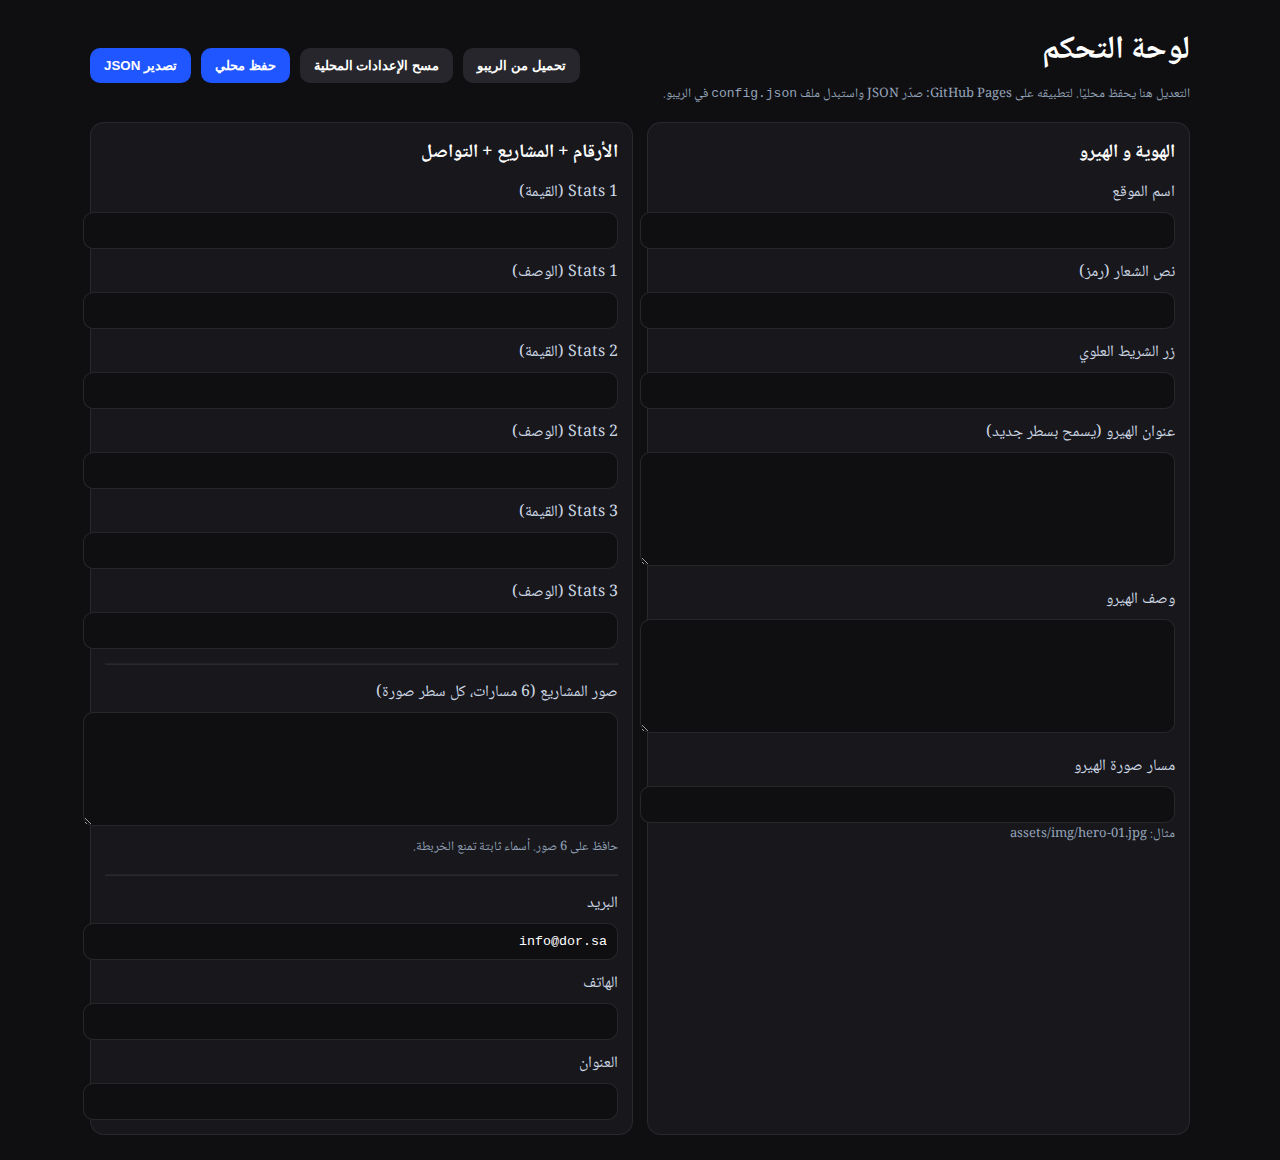
<file: admin/index.html>
<!doctype html>
<html lang="ar" dir="rtl">
<head>
  <meta charset="utf-8" />
  <meta name="viewport" content="width=device-width,initial-scale=1" />
  <title>لوحة التحكم</title>
  <link href="https://fonts.googleapis.com/css2?family=Noto+Naskh+Arabic:wght@400;600;700&display=swap" rel="stylesheet">
  <style>
    body{font-family:"Noto Naskh Arabic",system-ui;margin:0;background:#0f0f12;color:#fff}
    .wrap{max-width:1100px;margin:0 auto;padding:24px}
    .top{display:flex;align-items:center;justify-content:space-between;gap:12px;flex-wrap:wrap}
    .btn{background:#1f56ff;color:#fff;border:0;border-radius:10px;padding:10px 14px;cursor:pointer;font-weight:800}
    .btn.secondary{background:#26262c}
    .grid{display:grid;grid-template-columns: 1fr 1fr;gap:14px;margin-top:16px}
    .card{background:#17171c;border:1px solid rgba(255,255,255,.08);border-radius:14px;padding:14px}
    label{display:block;color:#cbd5e1;margin:10px 0 6px}
    input,textarea{width:100%;padding:10px;border-radius:10px;border:1px solid rgba(255,255,255,.10);background:#0f0f12;color:#fff}
    textarea{min-height:92px;resize:vertical}
    .hint{color:#94a3b8;font-size:13px;line-height:1.8}
    .mono{font-family: ui-monospace, SFMono-Regular, Menlo, Consolas, monospace}
    @media(max-width:920px){.grid{grid-template-columns:1fr}}
  </style>
</head>

<body>
  <div class="wrap">
    <div class="top">
      <div>
        <h1 style="margin:0 0 4px">لوحة التحكم</h1>
        <div class="hint">التعديل هنا يحفظ محليًا. لتطبيقه على GitHub Pages: صدّر JSON واستبدل ملف <span class="mono">config.json</span> في الريبو.</div>
      </div>
      <div style="display:flex;gap:10px;flex-wrap:wrap">
        <button class="btn secondary" id="loadRepo">تحميل من الريبو</button>
        <button class="btn secondary" id="resetLocal">مسح الإعدادات المحلية</button>
        <button class="btn" id="saveLocal">حفظ محلي</button>
        <button class="btn" id="exportJson">تصدير JSON</button>
      </div>
    </div>

    <div class="grid">
      <div class="card">
        <h3 style="margin:0 0 8px">الهوية و الهيرو</h3>

        <label>اسم الموقع</label>
        <input id="siteName" />

        <label>نص الشعار (رمز)</label>
        <input id="logoText" />

        <label>زر الشريط العلوي</label>
        <input id="ctaTop" />

        <label>عنوان الهيرو (يسمح بسطر جديد)</label>
        <textarea id="heroTitle"></textarea>

        <label>وصف الهيرو</label>
        <textarea id="heroSubtitle"></textarea>

        <label>مسار صورة الهيرو</label>
        <input id="heroImage" class="mono" />
        <div class="hint">مثال: assets/img/hero-01.jpg</div>
      </div>

      <div class="card">
        <h3 style="margin:0 0 8px">الأرقام + المشاريع + التواصل</h3>

        <label>Stats 1 (القيمة)</label>
        <input id="s1v" />
        <label>Stats 1 (الوصف)</label>
        <input id="s1l" />

        <label>Stats 2 (القيمة)</label>
        <input id="s2v" />
        <label>Stats 2 (الوصف)</label>
        <input id="s2l" />

        <label>Stats 3 (القيمة)</label>
        <input id="s3v" />
        <label>Stats 3 (الوصف)</label>
        <input id="s3l" />

        <hr style="border-color:rgba(255,255,255,.08);margin:14px 0">

        <label>صور المشاريع (6 مسارات، كل سطر صورة)</label>
        <textarea id="projectsImages" class="mono"></textarea>
        <div class="hint">حافظ على 6 صور. أسماء ثابتة تمنع الخربطة.</div>

        <hr style="border-color:rgba(255,255,255,.08);margin:14px 0">

        <label>البريد</label>
        <input id="email" class="mono" />
        <label>الهاتف</label>
        <input id="phone" class="mono" />
        <label>العنوان</label>
        <input id="address" />
      </div>
    </div>

  </div>

  <script src="admin.js"></script>
</body>
</html>
</file>
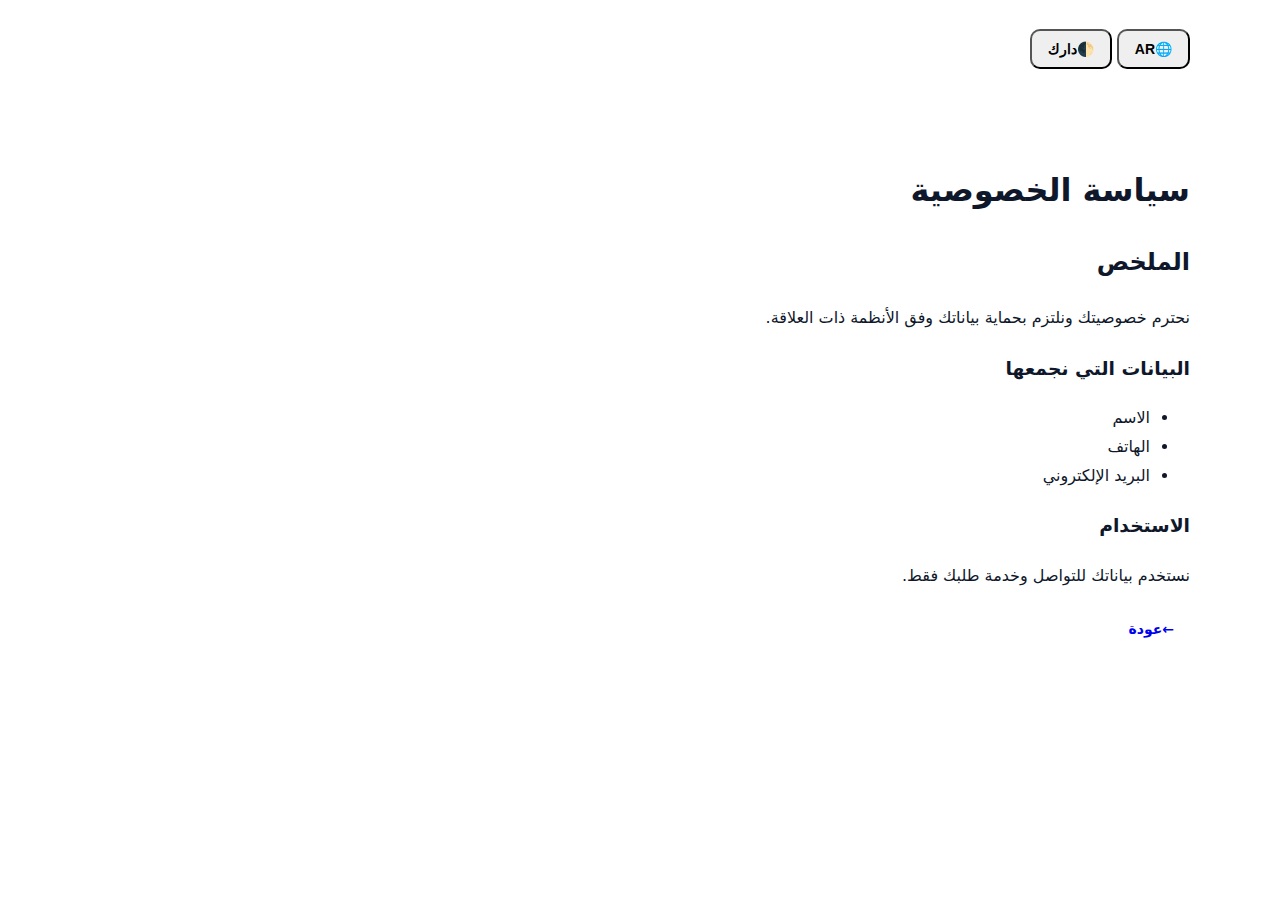
<file: policy.html>
<!doctype html>
<html lang="ar" dir="rtl">
<head>
  <meta charset="utf-8" />
  <meta name="viewport" content="width=device-width, initial-scale=1" />
  <title>Policy</title>
  <link rel="stylesheet" href="assets/css/main.css" />
</head>

<body>
  <header class="topbar">
    <div class="container topbar__inner">
      <a class="brand" href="index.html#home" aria-label="Home">
        <span class="brand__logo">DOR</span>
      </a>

      <div class="tools">
        <button class="btn btn--ghost" id="langBtn" type="button">
          <span class="icon">🌐</span>
          <span id="langLabel">AR</span>
        </button>

        <button class="btn btn--ghost" id="themeBtn" type="button">
          <span class="icon">🌓</span>
          <span id="themeLabel"></span>
        </button>
      </div>
    </div>
  </header>

  <main class="section">
    <div class="container policyPage">
      <h1 class="policyTitle" id="policyTitle"></h1>
      <div class="policyBody" id="policyBody"></div>

      <div class="policyBack">
        <a class="btn btn--ghost" href="index.html#footer">← <span data-i18n="policy.back"></span></a>
      </div>
    </div>
  </main>

  <script src="assets/js/i18n.js"></script>
  <script src="assets/js/theme.js"></script>

  <script>
    // تحميل السياسات وعرض سياسة حسب slug
    (async function () {
      // قراءة slug من الرابط
      const params = new URLSearchParams(location.search);
      const slug = params.get("slug") || "privacy";

      // تحميل ملف السياسات
      const policies = await fetch("content/policies.json").then(r => r.json());

      // إيجاد السياسة المطلوبة
      const item = policies.items.find(p => p.slug === slug) || policies.items[0];

      // إعداد اللغة الحالية
      await window.I18N.init();

      // تحديد عنوان ومحتوى السياسة حسب اللغة
      const lang = window.I18N.getLang();
      document.getElementById("policyTitle").textContent = item.title[lang] || item.title.ar;
      document.getElementById("policyBody").innerHTML = item.body[lang] || item.body.ar;

      // ترجمة العناصر ذات data-i18n
      window.I18N.apply();
      // ضبط أزرار اللغة والثيم
      window.Theme.initThemeUI();
      window.I18N.initLangUI();
    })();
  </script>
</body>
</html>
</file>
<file: assets/css/main.css>
/* =========================
   Global safety (No overflow)
   ========================= */
* { box-sizing: border-box; }
html, body { width: 100%; overflow-x: hidden; }
body {
  margin: 0;
  font-family: system-ui, -apple-system, "Segoe UI", Arial, "Noto Sans Arabic", sans-serif;
  color: #0f172a;
  background: #ffffff;
  line-height: 1.8;
}

img { max-width: 100%; height: auto; display: block; }

/* =========================
   Container spacing (يمين/يسار ثابت)
   ========================= */
.container {
  width: min(1180px, 100%);
  margin-inline: auto;
  padding-inline: clamp(16px, 3.5vw, 40px);
}

/* =========================
   Header
   ========================= */
.header {
  position: sticky;
  top: 0;
  z-index: 50;
  background: rgba(16, 18, 20, 0.92);
  border-bottom: 1px solid rgba(255,255,255,0.08);
  backdrop-filter: blur(10px);
}

.header__inner {
  display: flex;
  align-items: center;
  gap: 14px;
  padding-block: 12px;
}

/* ترتيب عناصر الهيدر مثل الصورة: Brand يسار، nav وسط، زر يمين */
.brand {
  display: inline-flex;
  align-items: center;
  gap: 10px;
  text-decoration: none;
  color: #fff;
  /* نجبره يسار حتى في RTL */
  order: 1;
  margin-inline-start: 0;
  margin-inline-end: auto;
}

.brand__mark {
  width: 34px;
  height: 34px;
  border-radius: 10px;
  background: #ffffff;
  position: relative;
}
.brand__mark::after{
  content:"✦";
  position:absolute;
  inset:0;
  display:grid;
  place-items:center;
  color:#0b1220;
  font-weight:900;
}

.brand__text { font-weight: 800; letter-spacing: .2px; }

.nav {
  display: flex;
  align-items: center;
  gap: 18px;
  order: 2;
}

.nav__link{
  color: rgba(255,255,255,0.88);
  text-decoration: none;
  font-weight: 700;
  font-size: 14px;
  padding: 8px 8px;
  border-radius: 10px;
}

.nav__link:hover{ background: rgba(255,255,255,0.06); color:#fff; }

.header__cta { order: 3; }

.navToggle{
  display:none;
  order: 4;
  border: 1px solid rgba(255,255,255,0.16);
  background: rgba(255,255,255,0.06);
  color: #fff;
  border-radius: 12px;
  padding: 10px 12px;
  font-weight: 900;
  cursor: pointer;
}

/* =========================
   Buttons
   ========================= */
.btn{
  display: inline-flex;
  align-items: center;
  justify-content: center;
  text-decoration: none;
  font-weight: 800;
  border-radius: 10px;
  padding: 10px 16px;
  font-size: 14px;
  white-space: nowrap;
}

.btn--primary{
  background: #1d4ed8;
  color: #fff;
  border: 1px solid rgba(29,78,216,0.8);
}

.btn--outline{
  background: transparent;
  color: #fff;
  border: 1px solid rgba(255,255,255,0.45);
}

/* =========================
   Hero
   ========================= */
.hero{
  background: #1c1f22;
  padding: 64px 0 72px;
}

.hero__grid{
  display: grid;
  grid-template-columns: 1.05fr .95fr;
  gap: clamp(16px, 3vw, 28px);
  align-items: center;
}

.hero__grid > *{ min-width: 0; } /* يمنع overflow داخل grid */

.heroMedia{
  position: relative;
  min-height: 420px;
}

/* الصورة الصغيرة اليسار */
.heroMedia__small{
  position: absolute;
  left: 0;
  top: 45%;
  width: 160px;
  height: 92px;
  border-radius: 12px;
  overflow: hidden;
  box-shadow: 0 14px 35px rgba(0,0,0,0.35);
  z-index: 2;
}
.heroMedia__small img{ width:100%; height:100%; object-fit: cover; }

/* الصورة الرئيسية */
.heroMedia__main{
  width: 100%;
  max-width: 560px;
  height: 360px;
  border-radius: 14px;
  overflow: hidden;
  box-shadow: 0 20px 60px rgba(0,0,0,0.50);
  position: relative;
  margin-inline-start: 64px; /* تقارب الشكل الظاهر */
}
.heroMedia__main img{ width:100%; height:100%; object-fit: cover; }

/* تدرج داكن مثل الصورة */
.heroMedia__shade{
  position:absolute;
  inset:0;
  background: linear-gradient(90deg, rgba(0,0,0,0.55), rgba(0,0,0,0.05));
}

/* النص يمين */
.heroText{ color: #fff; }

.heroText__title{
  margin: 0 0 14px;
  font-size: clamp(44px, 5.4vw, 78px);
  line-height: 1.12;
  letter-spacing: .4px;
  font-weight: 900;
}

.heroText__sub{
  margin: 0 0 18px;
  color: rgba(255,255,255,0.78);
  max-width: 52ch;
  font-size: 13px;
}

.heroText__actions{
  display: flex;
  gap: 12px;
  flex-wrap: wrap;
}

/* =========================
   Logo bar
   ========================= */
.logoBar{
  background:#fff;
  border-bottom: 2px solid #1d4ed8;
}

.logoBar__inner{
  display:flex;
  justify-content: center;
  align-items: center;
  gap: clamp(14px, 3vw, 26px);
  padding: 18px 0;
  flex-wrap: wrap;
}

.logoBar__logo{
  height: 18px;
  opacity: .85;
}

/* =========================
   Sections / Titles
   ========================= */
.section{ padding: 72px 0; }
.section--tight{ padding: 34px 0 20px; }

.sectionHead{
  text-align: center;
  margin-bottom: 26px;
}
.sectionHead__title{
  margin: 0 0 10px;
  font-size: clamp(34px, 4.2vw, 64px);
  font-weight: 900;
  letter-spacing: .3px;
}
.sectionHead__desc{
  margin: 0;
  color: rgba(15,23,42,0.68);
  font-weight: 700;
  font-size: 13px;
}

/* =========================
   Services cards (4)
   ========================= */
.cards4{
  display:grid;
  grid-template-columns: 1.2fr .8fr;
  grid-auto-rows: 1fr;
  gap: 16px;
  max-width: 980px;
  margin-inline: auto;
}
.cards4 > *{ min-width: 0; }

.card{
  background:#fff;
  border: 1px solid rgba(15,23,42,0.10);
  border-radius: 10px;
  box-shadow: 0 10px 28px rgba(15,23,42,0.10);
  padding: 18px;
}

.card__icon{
  width: 36px;
  height: 36px;
  border-radius: 10px;
  display:grid;
  place-items:center;
  background: rgba(29,78,216,0.10);
  color:#1d4ed8;
  margin-bottom: 10px;
  font-weight: 900;
}

.card__title{ margin: 0 0 8px; font-weight: 900; }
.card__text{ margin: 0; color: rgba(15,23,42,0.70); font-weight: 700; font-size: 13px; }

/* توزيع 4 كروت مثل الصورة */
.cards4 article:nth-child(1){ grid-column: 1 / 2; }
.cards4 article:nth-child(2){ grid-column: 2 / 3; }
.cards4 article:nth-child(3){ grid-column: 1 / 2; }
.cards4 article:nth-child(4){ grid-column: 2 / 3; }

/* =========================
   Stats 3
   ========================= */
.stats3{
  display:grid;
  grid-template-columns: repeat(3, 1fr);
  gap: 14px;
  max-width: 980px;
  margin-inline: auto;
}
.stats3 > *{ min-width: 0; }

.stat{
  border: 1px solid rgba(15,23,42,0.10);
  border-radius: 10px;
  box-shadow: 0 10px 28px rgba(15,23,42,0.10);
  padding: 22px 18px;
  text-align: center;
  background: #fff;
}

.stat__num{
  font-size: clamp(40px, 4.5vw, 64px);
  font-weight: 950;
  margin-bottom: 6px;
}
.stat__label{
  color: rgba(15,23,42,0.72);
  font-weight: 800;
  font-size: 13px;
}

/* =========================
   Gallery 6 (صور فقط)
   ========================= */
.gallery6{
  display:grid;
  grid-template-columns: repeat(3, 1fr);
  gap: 16px;
  max-width: 980px;
  margin-inline: auto;
}
.gallery6 > *{ min-width: 0; }

.gallery6__img{
  width: 100%;
  aspect-ratio: 1 / 1;
  object-fit: cover;
  border-radius: 10px;
  box-shadow: 0 14px 32px rgba(15,23,42,0.12);
}

/* =========================
   Testimonial
   ========================= */
.testimonial{
  max-width: 980px;
  margin-inline: auto;
  background:#fff;
  border: 1px solid rgba(15,23,42,0.10);
  border-radius: 10px;
  box-shadow: 0 14px 34px rgba(15,23,42,0.10);
  overflow: hidden;
  display:grid;
  grid-template-columns: 420px 1fr;
}
.testimonial > *{ min-width: 0; }

.testimonial__img img{
  width:100%;
  height:100%;
  object-fit: cover;
}

.testimonial__body{
  padding: 22px;
}

.testimonial__logo{
  height: 18px;
  margin-bottom: 10px;
}

.testimonial__text{
  margin: 0 0 10px;
  color: rgba(15,23,42,0.78);
  font-weight: 800;
}

.testimonial__more{
  color:#1d4ed8;
  font-weight: 900;
  text-decoration: none;
}

.team3{
  max-width: 980px;
  margin: 18px auto 0;
  display:grid;
  grid-template-columns: repeat(3, 1fr);
  gap: 16px;
  text-align: center;
}
.team3 > *{ min-width: 0; }

.team3__avatar{
  width: 44px;
  height: 44px;
  border-radius: 50%;
  object-fit: cover;
  margin-inline: auto;
  border: 2px solid rgba(15,23,42,0.10);
}

.team3__name{ margin-top: 8px; font-weight: 900; font-size: 13px; }
.team3__role{ color: rgba(15,23,42,0.55); font-weight: 800; font-size: 12px; }

/* =========================
   News
   ========================= */
.newsTop{
  text-align: start;
  max-width: 980px;
  margin-inline: auto;
  margin-bottom: 16px;
}
.newsTop__kicker{ color: rgba(15,23,42,0.55); font-weight: 800; font-size: 12px; }
.newsTop__title{
  margin: 6px 0 0;
  font-size: clamp(34px, 4.2vw, 64px);
  font-weight: 900;
}

/* Featured news (صورة يسار + نص يمين) */
.featured{
  max-width: 980px;
  margin-inline: auto;
  display:grid;
  grid-template-columns: 1.2fr .8fr;
  gap: 16px;
  align-items: center;
  margin-bottom: 16px;
}
.featured > *{ min-width: 0; }

.featured__img img{
  width:100%;
  height: 360px;
  object-fit: cover;
  border-radius: 10px;
  box-shadow: 0 14px 32px rgba(15,23,42,0.12);
}

.featured__tag{
  display:inline-block;
  background: rgba(15,23,42,0.10);
  border-radius: 6px;
  padding: 4px 8px;
  font-weight: 900;
  font-size: 12px;
  margin-bottom: 10px;
}

.featured__h{ margin: 0 0 8px; font-weight: 900; font-size: 20px; }
.featured__p{ margin: 0 0 12px; color: rgba(15,23,42,0.70); font-weight: 800; font-size: 13px; }

.featured__meta{ display:flex; gap: 12px; align-items:center; color: rgba(15,23,42,0.60); font-weight: 800; font-size: 12px; }

/* Grid news 6 */
.newsGrid6{
  max-width: 980px;
  margin-inline: auto;
  display:grid;
  grid-template-columns: repeat(3, 1fr);
  gap: 16px;
}
.newsGrid6 > *{ min-width: 0; }

.postCard__img{
  width: 100%;
  aspect-ratio: 4 / 3;
  object-fit: cover;
  border-radius: 10px;
  box-shadow: 0 14px 32px rgba(15,23,42,0.12);
}

.postCard__body{ padding-top: 10px; }

.postCard__date{
  display:inline-block;
  background: rgba(15,23,42,0.10);
  border-radius: 6px;
  padding: 4px 8px;
  font-weight: 900;
  font-size: 12px;
}

.postCard__title{ margin: 8px 0 6px; font-weight: 900; }
.postCard__text{ margin: 0; color: rgba(15,23,42,0.70); font-weight: 800; font-size: 13px; }

/* =========================
   FAQ
   ========================= */
.faq6{
  max-width: 980px;
  margin-inline: auto;
  display:grid;
  grid-template-columns: repeat(3, 1fr);
  gap: 18px;
}
.faq6 > *{ min-width: 0; }

.faq{
  border-top: 1px solid rgba(15,23,42,0.24);
  padding-top: 14px;
}

.faq__q{ margin: 0 0 8px; font-weight: 900; font-size: 14px; }
.faq__a{ margin: 0; color: rgba(15,23,42,0.70); font-weight: 800; font-size: 13px; }

.faqCta{
  text-align:center;
  margin-top: 18px;
}
.faqCta__text{ margin: 0 0 10px; color: rgba(15,23,42,0.60); font-weight: 800; font-size: 12px; }

/* =========================
   Contact
   ========================= */
.contactTop{
  text-align:center;
  max-width: 980px;
  margin-inline: auto;
  margin-bottom: 18px;
}

.contactTop__kicker{ color: rgba(15,23,42,0.55); font-weight: 900; font-size: 12px; }
.contactTop__title{
  margin: 8px 0 10px;
  font-size: clamp(34px, 4.2vw, 64px);
  font-weight: 900;
}
.contactTop__desc{ margin: 0; color: rgba(15,23,42,0.70); font-weight: 800; font-size: 13px; }

.contact3{
  max-width: 980px;
  margin-inline: auto;
  display:grid;
  grid-template-columns: repeat(3, 1fr);
  gap: 16px;
}
.contact3 > *{ min-width: 0; }

.contactCard{
  background:#fff;
  border: 1px solid rgba(15,23,42,0.10);
  border-radius: 10px;
  box-shadow: 0 10px 28px rgba(15,23,42,0.10);
  padding: 18px;
  text-align: center;
}

.contactCard__icon{
  width: 46px;
  height: 46px;
  border-radius: 12px;
  display:grid;
  place-items:center;
  background: rgba(29,78,216,0.10);
  color:#1d4ed8;
  font-weight: 900;
  margin: 0 auto 10px;
}

.contactCard__title{ margin: 0 0 6px; font-weight: 900; }
.contactCard__text{ margin: 0 0 10px; color: rgba(15,23,42,0.70); font-weight: 800; font-size: 13px; }
.contactCard__link{ color:#1d4ed8; font-weight: 950; text-decoration: none; }

/* =========================
   Footer
   ========================= */
.footer{
  margin-top: 40px;
  border-top: 2px solid #1d4ed8;
  padding: 18px 0;
}
.footer__inner{
  display:flex;
  justify-content: space-between;
  gap: 12px;
  flex-wrap: wrap;
  color: rgba(15,23,42,0.65);
  font-weight: 800;
  font-size: 12px;
}

/* =========================
   Responsive
   ========================= */
@media (max-width: 980px){
  .hero__grid{ grid-template-columns: 1fr; }
  .heroMedia{ min-height: auto; }
  .heroMedia__main{ margin-inline-start: 0; max-width: 100%; height: 320px; }
  .heroMedia__small{ top: auto; bottom: 12px; left: 12px; }
  .heroText__title{ font-size: clamp(38px, 9vw, 60px); }

  .cards4{ grid-template-columns: 1fr; }
  .stats3{ grid-template-columns: 1fr; }
  .gallery6{ grid-template-columns: 1fr 1fr; }
  .testimonial{ grid-template-columns: 1fr; }
  .featured{ grid-template-columns: 1fr; }
  .newsGrid6{ grid-template-columns: 1fr 1fr; }
  .faq6{ grid-template-columns: 1fr; }
  .contact3{ grid-template-columns: 1fr; }
}

@media (max-width: 720px){
  .nav{
    display:none;
    position: fixed;
    top: 62px;
    right: 16px;
    left: 16px;
    background: rgba(16,18,20,0.98);
    border: 1px solid rgba(255,255,255,0.10);
    border-radius: 14px;
    padding: 12px;
    flex-direction: column;
    gap: 8px;
  }
  .nav.open{ display:flex; }
  .navToggle{ display:inline-flex; }

  .header__cta{ display:none; } /* نفس روح كثير مواقع على الجوال */
}
</file>
